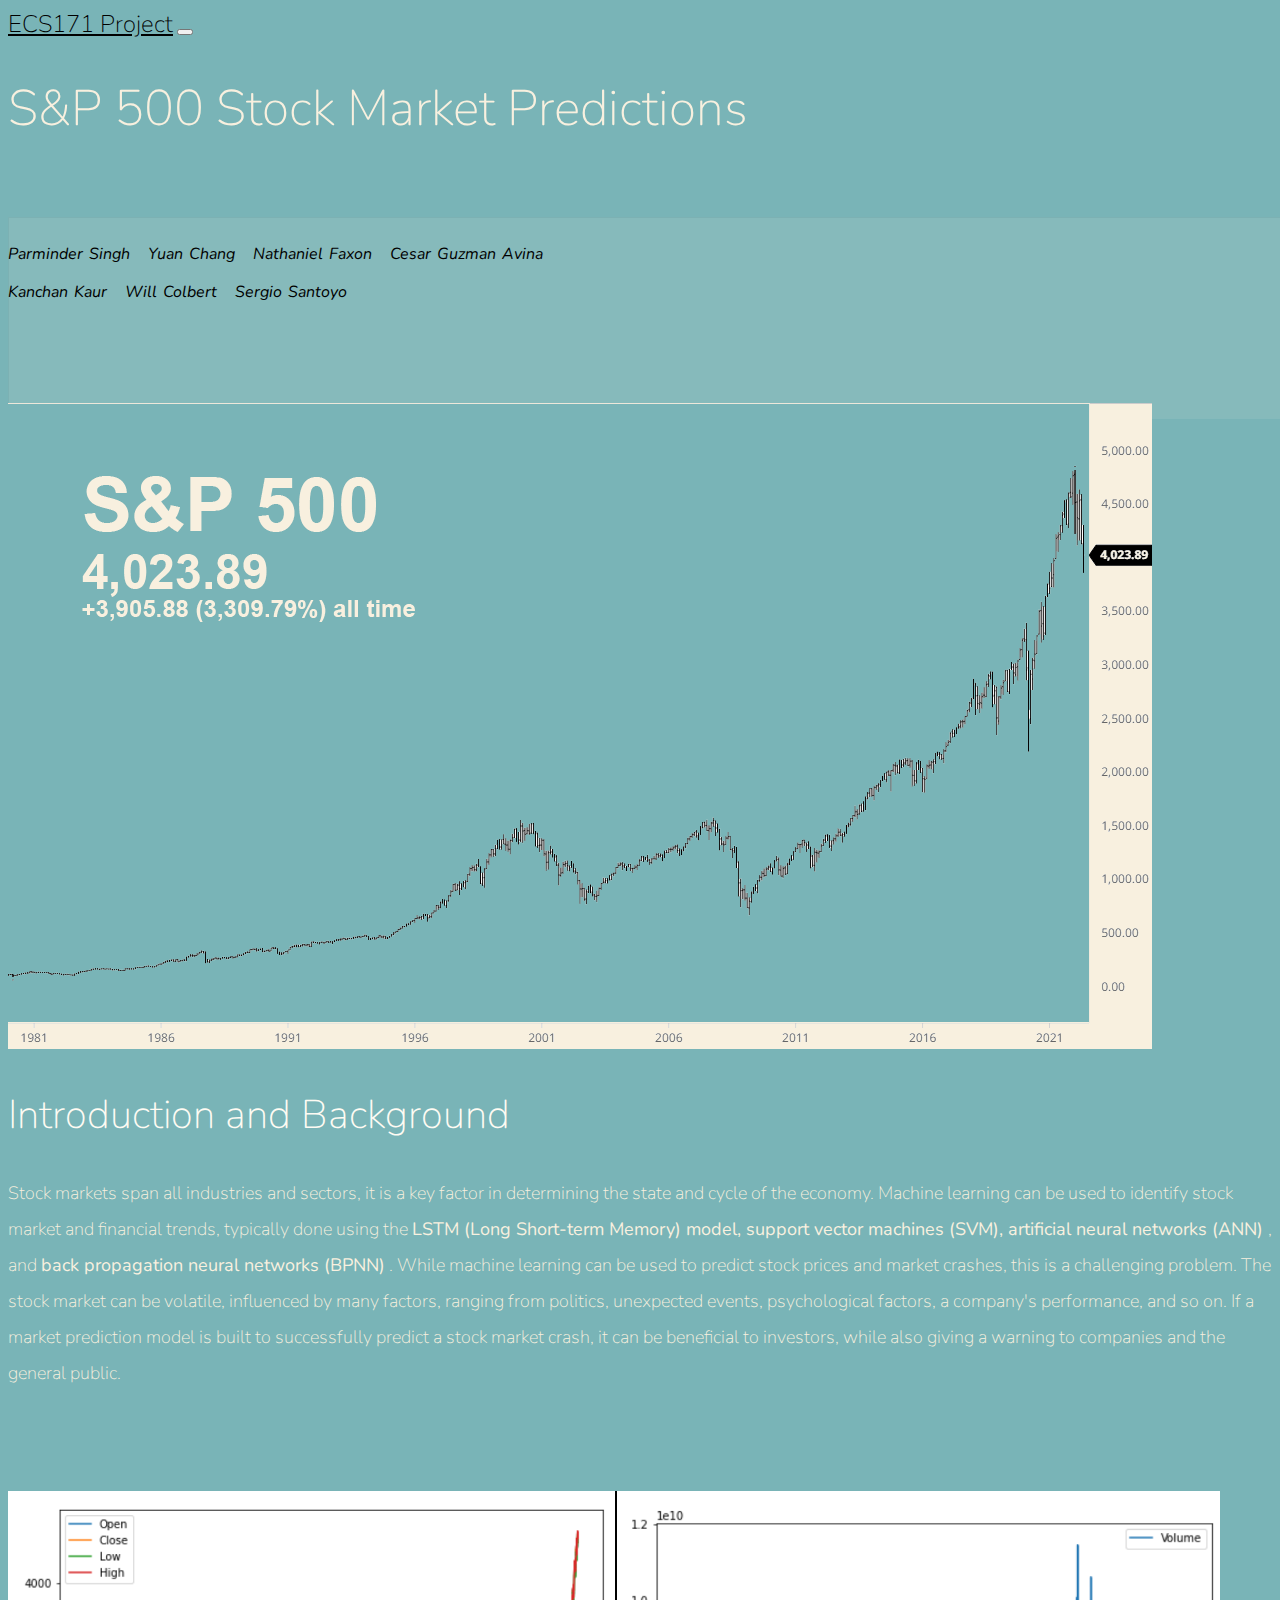
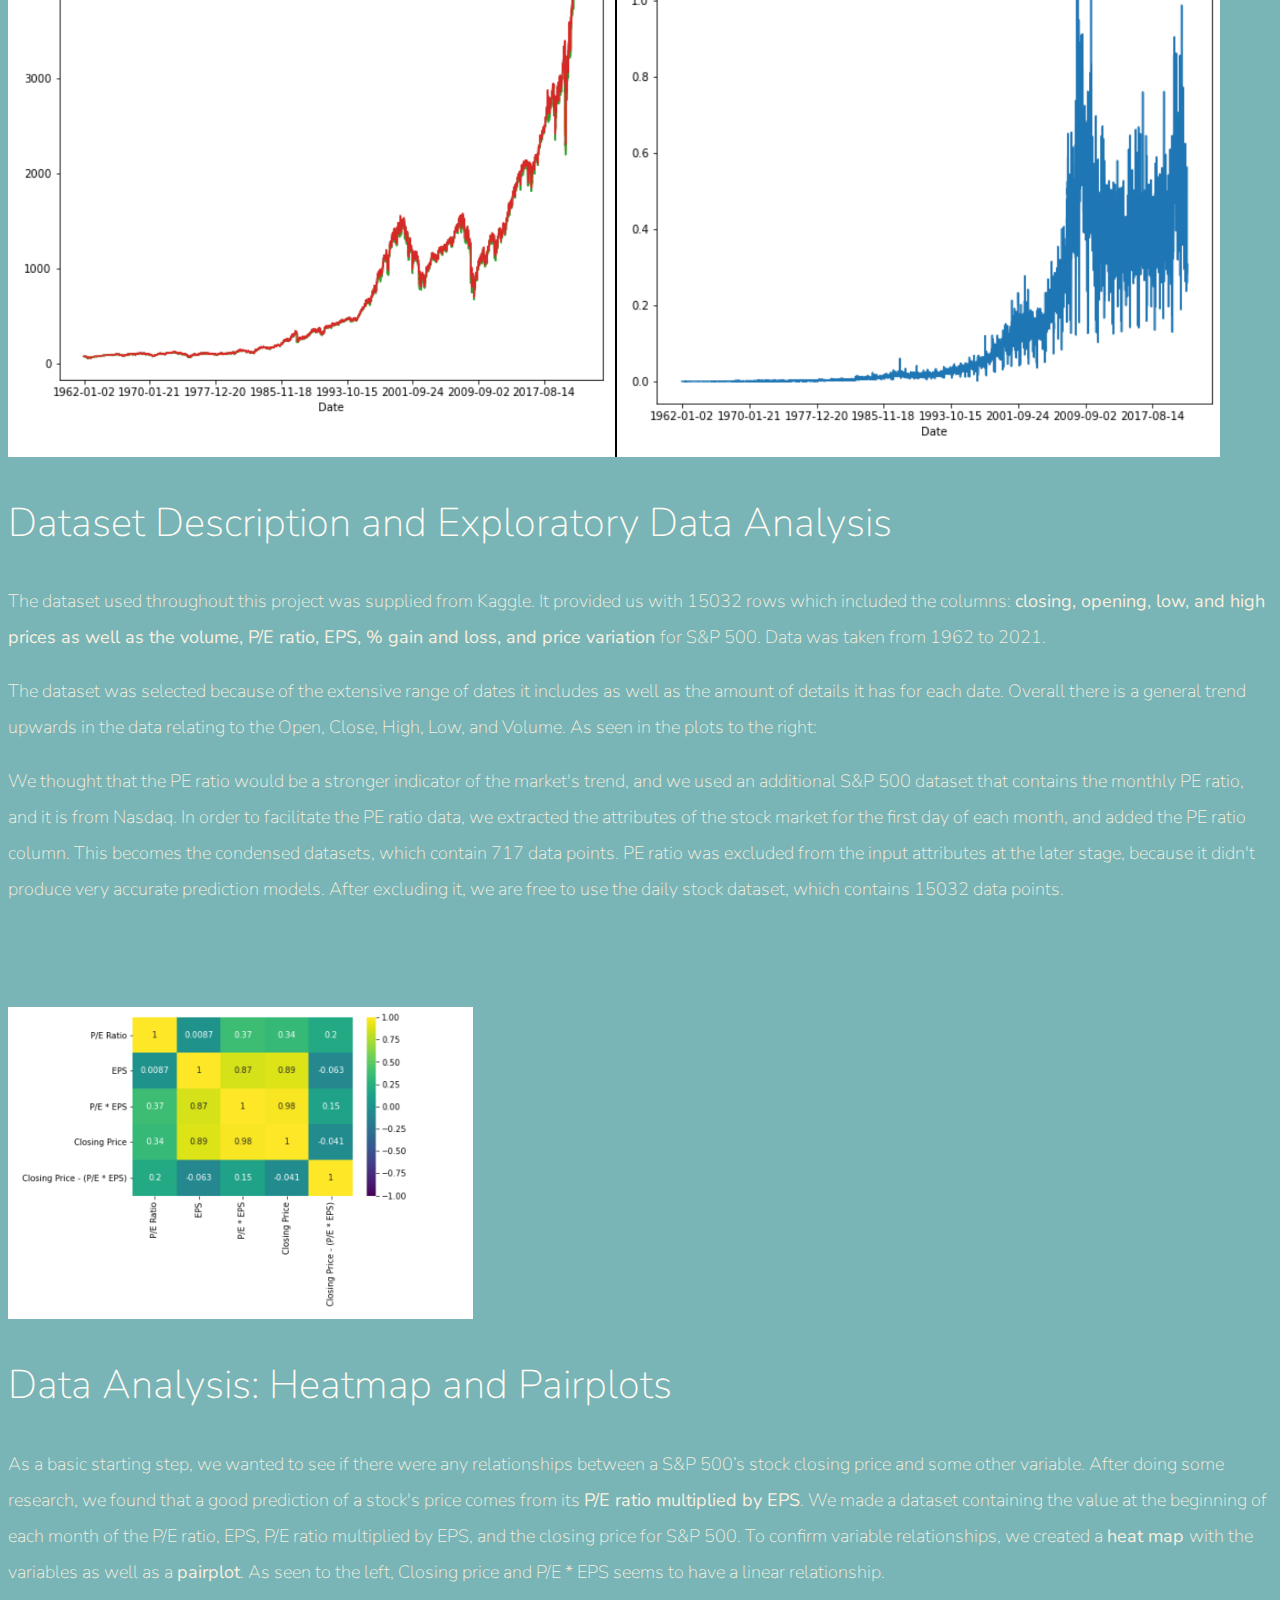
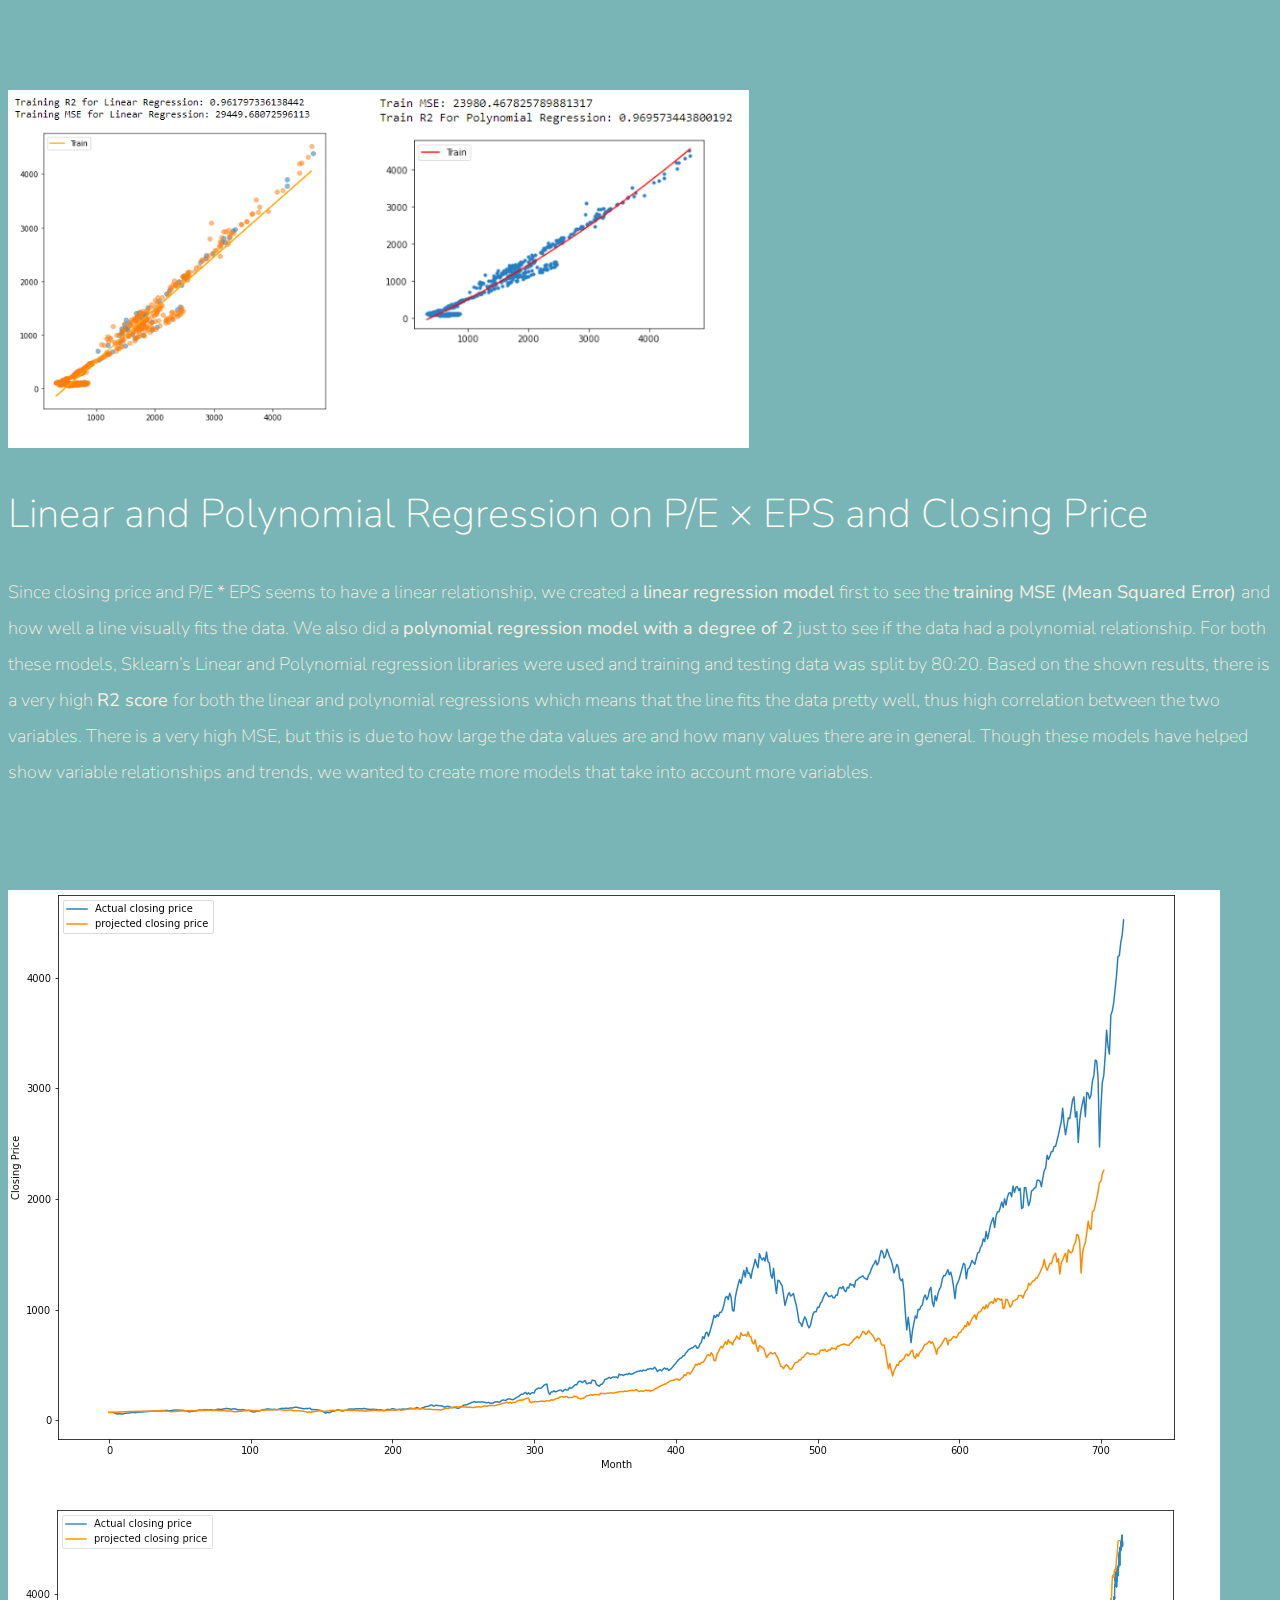
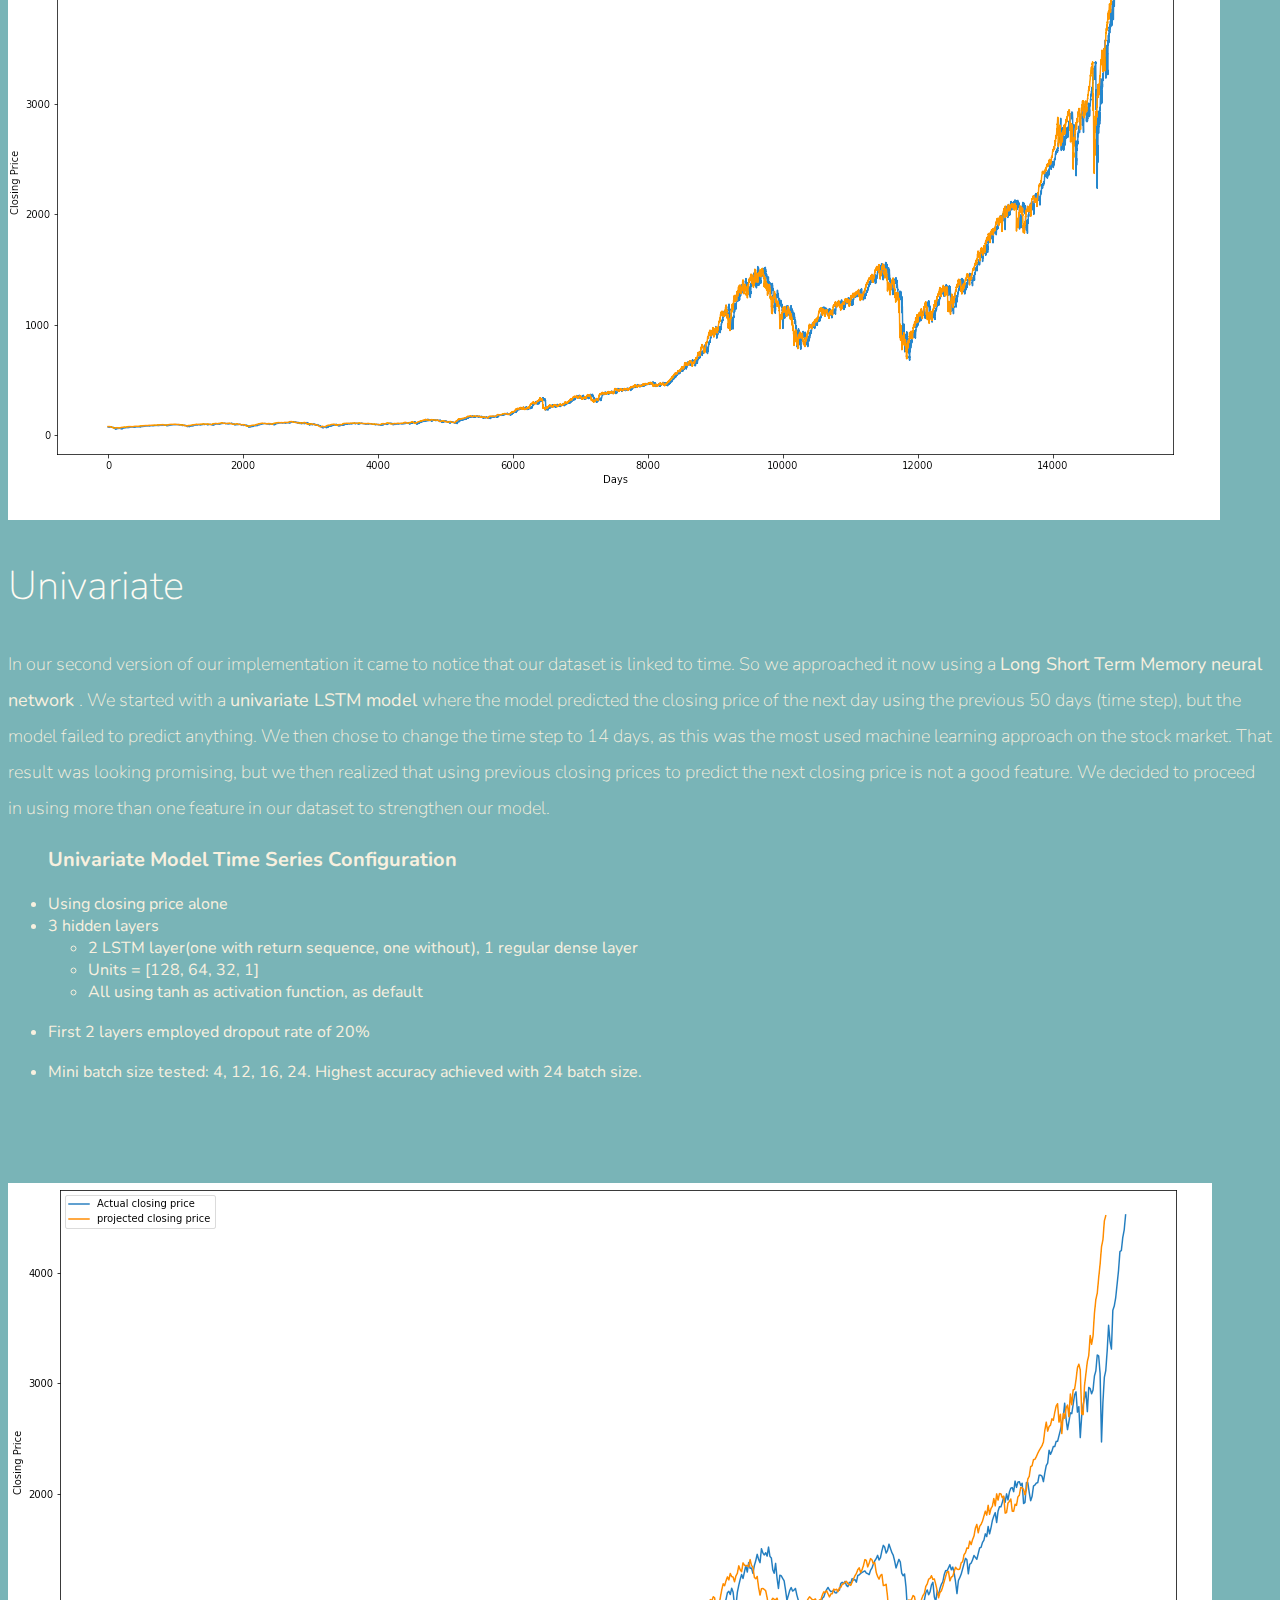
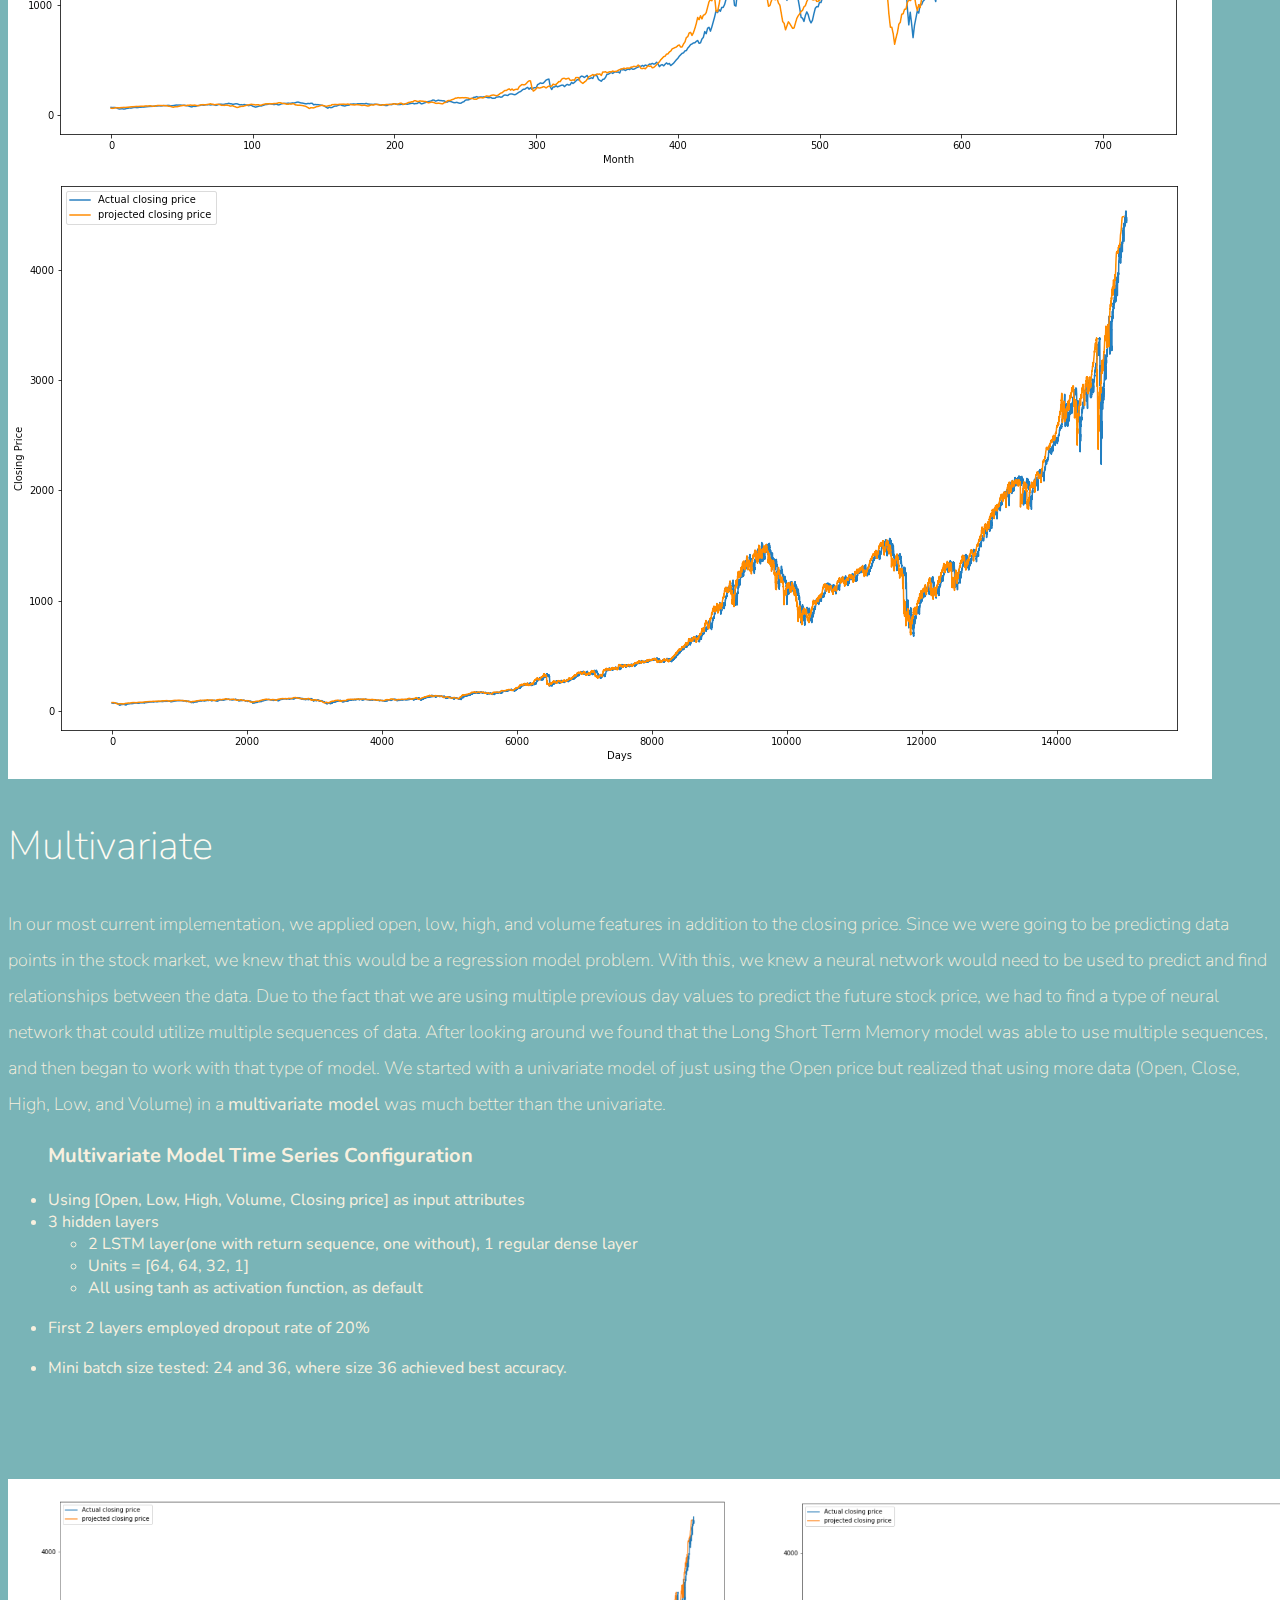
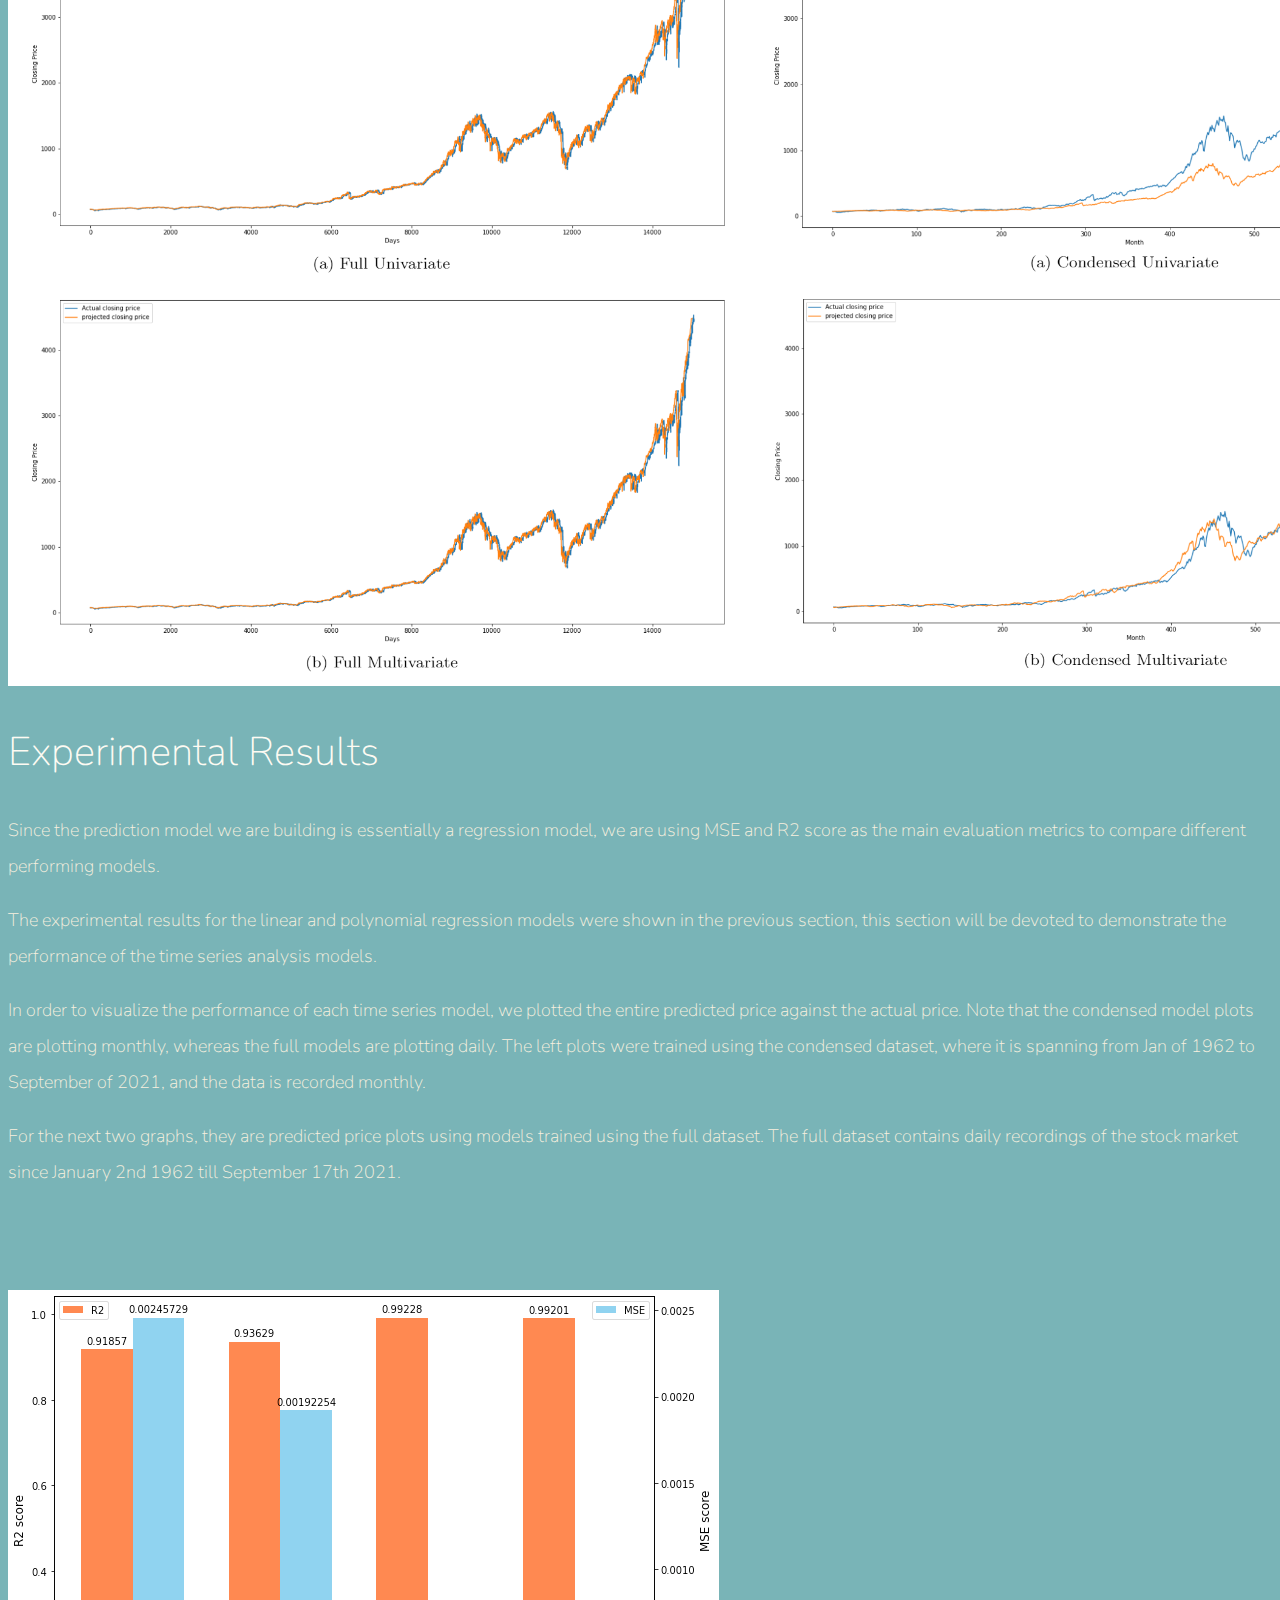
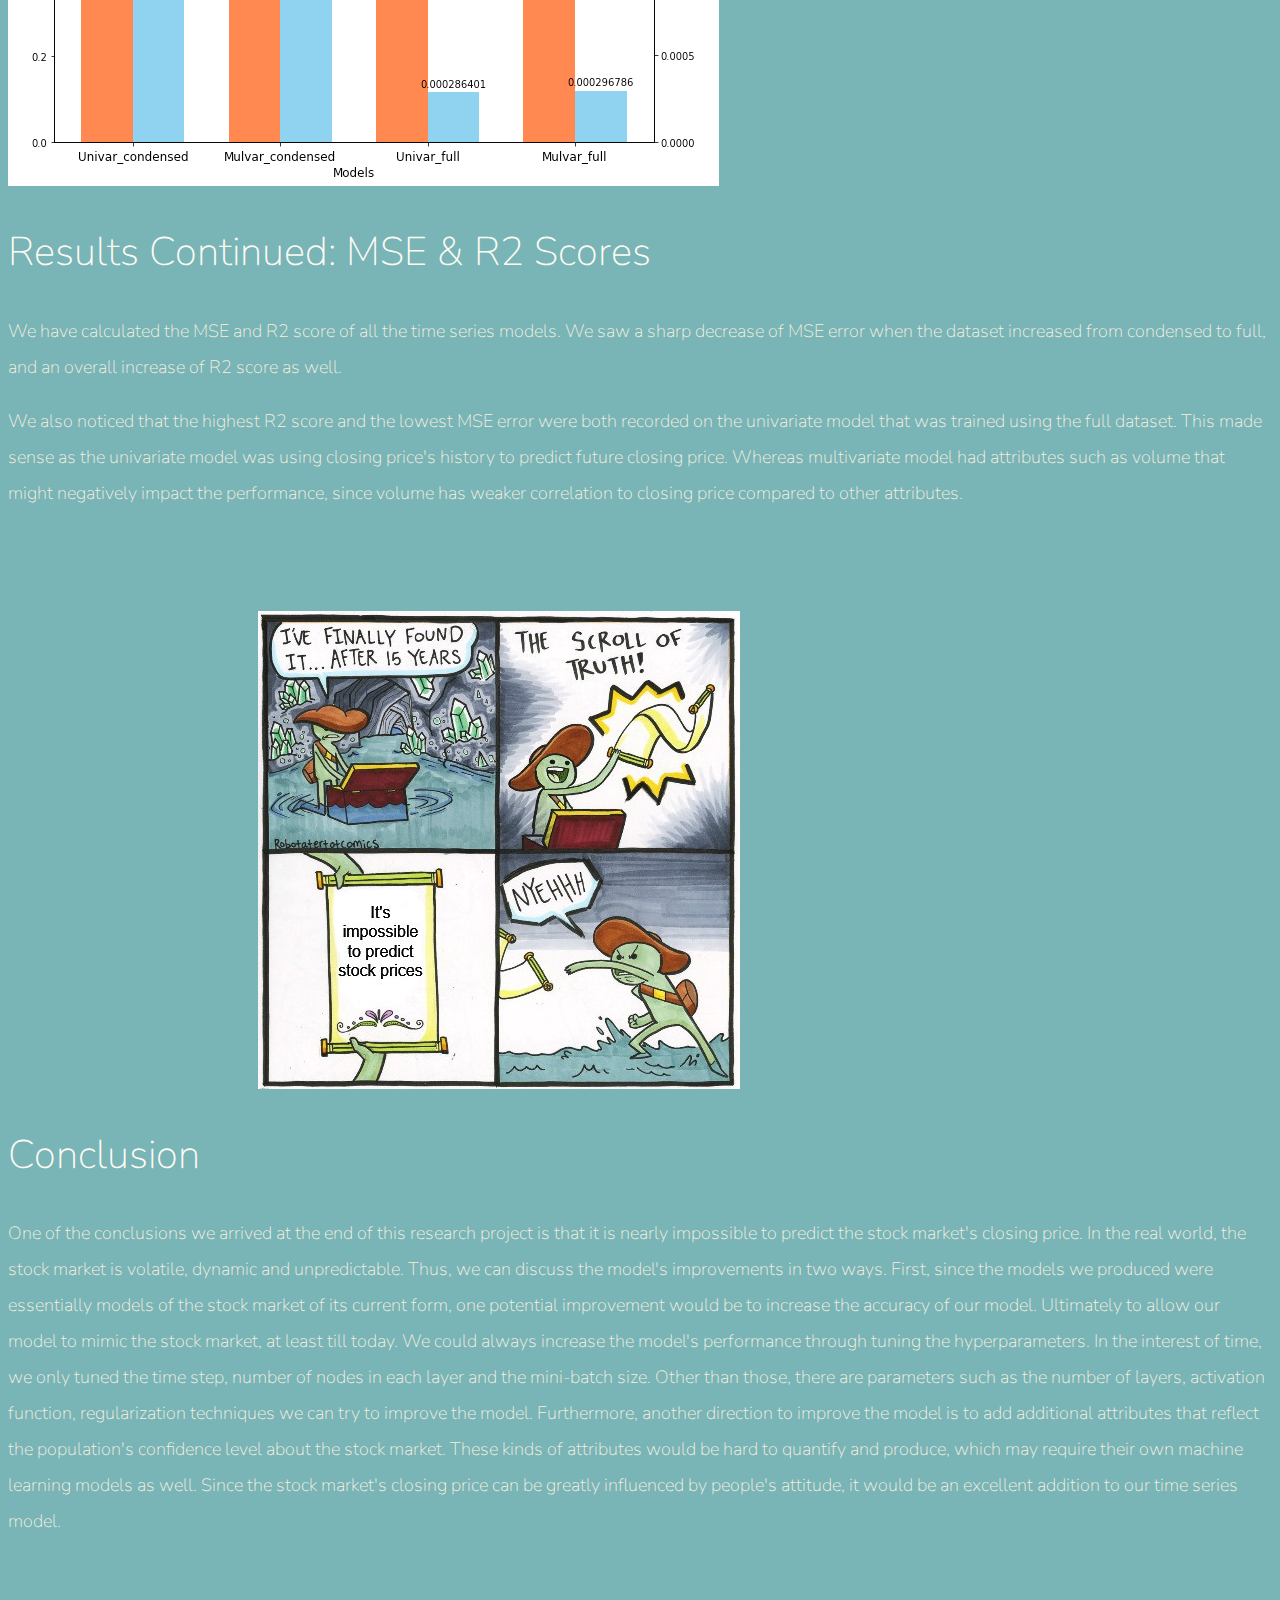
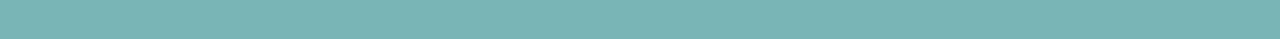
<file: docs/index.html>
<!DOCTYPE html>
<html lang="en">
  <head>
    <!-- Required meta tags -->
    <meta charset="utf-8" />
    <meta
      name="viewport"
      content="width=device-width, initial-scale=1, shrink-to-fit=no"
    />

    <!-- Google Font -->
    <link
      href="https://fonts.googleapis.com/css?family=Nunito:200,300,400,700"
      rel="stylesheet"
    />

    <!-- Bootstrap CSS -->
    <link
      rel="stylesheet"
      href="https://stackpath.bootstrapcdn.com/bootstrap/4.1.3/css/bootstrap.min.css"
      integrity="sha384-MCw98/SFnGE8fJT3GXwEOngsV7Zt27NXFoaoApmYm81iuXoPkFOJwJ8ERdknLPMO"
      crossorigin="anonymous"
    />

    <!-- Custom CSS -->
    <link rel="stylesheet" href="webpage.css" />

    <title>ECS171 Project</title>
  </head>

  <body>
    <nav
      id="navBarMain"
      class="navbar navbar-expand-lg navbar-dark py-0 fixed-top"
    >
      <a class="navbar-brand" href="#">ECS171 Project</a>
      <button
        class="navbar-toggler"
        type="button"
        data-toggle="collapse"
        data-target="#navbarNavAltMarkup"
        aria-controls="navbarNavAltMarkup"
        aria-expanded="false"
        aria-label="Toggle navigation"
      >
        <span class="navbar-toggler-icon"></span>
      </button>
      
    </nav>

    <!-- The blue stripe -->
    <hr id="background_stripe">

    <!--Title of the project-->
    <section class="container-fluid px-0">
      <div class="row align-items-center">
        <div class="col-lg-6">
          <div
            id="headingGroup" class="text-center text-white d-none d-lg-block mt-5">

            <!-- Enter General info for the project here (eg Names, Title, etc) -->
            <h1>S&P 500 Stock Market Predictions</h1> 

          </div>
        </div>
        <div class="col-lg-6">

          <!--Insert names here-->
          <div class="names">
            <p >Parminder Singh &nbsp; Yuan Chang &nbsp; 
              Nathaniel Faxon &nbsp; Cesar Guzman Avina 
            </p> 
            <p>
              Kanchan Kaur &nbsp; Will Colbert &nbsp; Sergio Santoyo
            </p>
          </div>

        </div>
      </div>
    </section>

    <!--Introduction for the project-->
    <section class="container-fluid px-0">
      <div class="row align-items-center content">
        <div class="col-md-6 order-1 order-md-2">
          <img class="img-fluid" src="imgs/s&p500graph.png" alt="" />
        </div>
        <div class="col-lg-6 text-center order-1 order-md-2 blurb mb-5 mb-md-0">
          <div class="row justify-content-center">
            <div class="col-10 col-lg-8">
              <h2> Introduction and Background </h2>

              <!--Introduction to Project-->
              <p class="lead">
                Stock markets span all industries and sectors, it is a key factor in determining the state and cycle of the economy. 
                Machine learning can be used to identify stock market and financial trends, typically done using the 
                <strong> LSTM (Long Short-term Memory) model, support vector machines (SVM), artificial neural networks (ANN) </strong> , and <strong> back 
                propagation neural networks (BPNN)</strong> . While machine learning can be used to predict stock prices and market crashes, 
                this is a challenging problem. The stock market can be volatile, influenced by many factors, ranging from politics, 
                unexpected events, psychological factors, a company's performance, and so on. If a market prediction model is built to 
                successfully predict a stock market crash, it can be beneficial to investors, while also giving a warning to companies 
                and the general public.
              </p>
            </div>
          </div>
        </div>
      </div>
    </section>

    <!--Distribution and description 1-->
    <section class="container-fluid px-0">
      <div class="row align-items-center content">
        <div class="col-md-6 order-1 order-md-2">
          <!--Distribution 1 image here-->
          <img class="img-fluid" src="imgs/dataset_graphs.png" alt="" />
        </div>
        <div class="col-lg-6 text-center order-2 order-md-1 blurb mb-5 mb-md-0">
          <div class="row justify-content-center">
            <div class="col-10 col-lg-8">
              <h2>Dataset Description and Exploratory Data Analysis</h2>

              <p class="lead">
                The dataset used throughout this project was supplied from Kaggle. It provided us with 15032 rows which included the columns: 
                <strong> closing, opening, low, and high prices as well as the volume, P/E ratio, EPS, % gain and loss, and price variation </strong>
                for S&P 500. Data was taken from 1962 to 2021. 
              </p>
              <p class="lead">
                The dataset was selected because of the extensive range of dates it includes as well as the amount of details it has for each date. 
                Overall there is a general trend upwards in the data relating to the Open, Close, High, Low, and Volume. As seen in the plots to the right:
              </p>
              <p class="lead">
                We thought that the PE ratio would be a stronger indicator of the market's
                trend, and we used an additional S&P 500 dataset that contains the monthly
                PE ratio, and it is from Nasdaq. In order to facilitate the PE ratio data, we
                extracted the attributes of the stock market for the first day of each month,
                and added the PE ratio column. This becomes the condensed datasets, which
                contain 717 data points.
                PE ratio was excluded from the input attributes at the later stage, because
                it didn't produce very accurate prediction models. After excluding it, we are
                free to use the daily stock dataset, which contains 15032 data points.
              </p>

            </div>
          </div>
        </div>
      </div>
    </section>

    <!--Distribution and description 2-->
    <section class="container-fluid px-0">
      <div class="row align-items-center content">
        <div class="col-md-6 order-2 order-md-1">
          <img class="img-fluid" src="imgs/p3.png" alt="" />
        </div>
        <div class="col-lg-6 text-center order-1 order-md-2 blurb mb-5 mb-md-0">
          <div class="row justify-content-center">
            <div class="col-10 col-lg-8">
              <h2>Data Analysis: Heatmap and Pairplots</h2>

              <p class="lead">
                As a basic starting step, we wanted to see if there were any relationships between a S&P 500’s stock closing price and some other variable. 
                After doing some research, we found that a good prediction of a stock's price comes from its <strong>P/E ratio multiplied by EPS</strong>. 
                We made a dataset containing the value at the beginning of each month of the P/E ratio, EPS, P/E ratio multiplied by EPS, and the closing price 
                for S&P 500. To confirm variable relationships, we created a <strong>heat map </strong> with the variables as well as a <strong>pairplot</strong>.
                As seen to the left, Closing price and P/E * EPS seems to have a linear relationship.
              </p>
            </div>
          </div>
        </div>
      </div>
    </section>

    <!--Distribution and description 3-->
    <section class="container-fluid px-0">
      <div class="row align-items-center content">
        <div class="col-md-6 order-1 order-md-2">
          <!--Distribution 1 image here-->
          <img class="img-fluid" src="imgs/lin_poly.png" alt="" />
        </div>
        <div class="col-lg-6 text-center order-2 order-md-1 blurb mb-5 mb-md-0">
          <div class="row justify-content-center">
            <div class="col-10 col-lg-8">
              <h2>Linear and Polynomial Regression on P/E &#215; EPS and Closing Price</h2>

              <p class="lead">
                Since closing price and P/E * EPS seems to have a linear relationship, we created a <strong>linear regression model </strong> first to see the 
                <strong>training MSE (Mean Squared Error) </strong> and how well a line visually fits the data. We also did a <strong>polynomial regression model 
                with a degree of 2 </strong> just to see if the data had a polynomial relationship. For both these models, Sklearn’s Linear and Polynomial 
                regression libraries were used and training and testing data was split by 80:20. Based on the shown results, there is a very high <strong>R2 score 
                </strong> for both the linear and polynomial regressions which means that the line fits the data pretty well, thus high correlation between the two 
                variables. There is a very high MSE, but this is due to how large the data values are and how many values there are in general. Though these models 
                have helped show variable relationships and trends, we wanted to create more models that take into account more variables.
              </p>
            </div>
          </div>
        </div>
      </div>
    </section>

    <!--Distribution and description 4-->
    <section class="container-fluid px-0">
      <div class="row align-items-center content">
        <div class="col-md-6 order-2 order-md-1">
          <img class="img-fluid" src="imgs/univariate.png" alt="" />
        </div>
        <div class="col-lg-6 text-center order-1 order-md-2 blurb mb-5 mb-md-0">
          <div class="row justify-content-center">
            <div class="col-10 col-lg-8">
              <h2>Univariate</h2>

              <p class="lead">
                In our second version of our implementation it came to notice that our dataset is linked to time. So we approached it now using a <strong> Long Short 
                Term Memory neural network </strong>. We started with a <strong>univariate LSTM model </strong> where the model predicted the closing price of the next 
                day using the previous 50 days (time step), but the model failed to predict anything. We then chose to change the time step to 14 days, as this was the 
                most used machine learning approach on the stock market. That result was looking promising, but we then realized that using previous closing prices to 
                predict the next closing price is not a good feature. We decided to proceed in using more than one feature in our dataset to strengthen our model. 
              </p>

              <ul>
                <h3 class="subhead">Univariate Model Time Series Configuration</h3>
                <li>Using closing price alone</li>
                <li>3 hidden layers</li>
                <ul>
                    <li>2 LSTM layer(one with return sequence, one without), 1 regular dense layer</li>
                    <li>Units = [128, 64, 32, 1]</li>
                    <li>All using tanh as activation function, as default</p>
                    </ul>
                <li>First 2 layers employed dropout rate of 20%</p>
                <li>Mini batch size tested: 4, 12, 16, 24. Highest accuracy achieved with 24 batch size. </li>
              </ul>
              
            </div>
          </div>
        </div>
      </div>
    </section>

    <!--Distribution and description 5-->
    <section class="container-fluid px-0">
      <div class="row align-items-center content">
        <div class="col-md-6 order-1 order-md-2">
          <!--Distribution 1 image here-->
          <img class="img-fluid" src="imgs/multivariate.png" alt="" />
        </div>
        <div class="col-lg-6 text-center order-2 order-md-1 blurb mb-5 mb-md-0">
          <div class="row justify-content-center">
            <div class="col-10 col-lg-8">
              <h2>Multivariate</h2>

              <p class="lead">
                In our most current implementation, we applied open, low, high, and volume features in addition to the closing price. Since we were going to be predicting 
                data points in the stock market, we knew that this would be a regression model problem. With this, we knew a neural network would need to be used to predict 
                and find relationships between the data. Due to the fact that we are using multiple previous day values to predict the future stock price, we had to find a 
                type of neural network that could utilize multiple sequences of data. After looking around we found that the Long Short Term Memory model was able to use 
                multiple sequences, and then began to work with that type of model. We started with a univariate model of just using the Open price but realized that using 
                more data (Open, Close, High, Low, and Volume) in a <strong>multivariate model </strong> was much better than the univariate.
              </p>

              <ul>
                <h3 class="subhead">Multivariate Model Time Series Configuration</h3>
                <li>Using [Open, Low, High, Volume, Closing price] as input attributes</li>
                <li>3 hidden layers</li>
                <ul>
                    <li>2 LSTM layer(one with return sequence, one without), 1 regular dense layer</li>
                    <li>Units = [64, 64, 32, 1]</li>
                    <li>All using tanh as activation function, as default</p>
                    </ul>
                <li>First 2 layers employed dropout rate of 20%</p>
                <li>Mini batch size tested: 24 and 36, where size 36 achieved best accuracy.</li>
              </ul>

            </div>
          </div>
        </div>
      </div>
    </section>

    <!--Distribution and description 6-->
    <section class="container-fluid px-0">
      <div class="row align-items-center content">
        <div class="col-md-6 order-2 order-md-1">
          <img class="img-fluid" src="imgs/results.png" alt="" />
        </div>
        <div class="col-lg-6 text-center order-1 order-md-2 blurb mb-5 mb-md-0">
          <div class="row justify-content-center">
            <div class="col-10 col-lg-8">
              <h2>Experimental Results</h2>

              <p class="lead">
                Since the prediction model we are building is essentially a regression model,
                we are using MSE and R2 score as the main evaluation metrics to compare
                different performing models.
              </p>

              <p class="lead">
                The experimental results for the linear and polynomial regression models
                were shown in the previous section, this section will be devoted to demonstrate
                the performance of the time series analysis models.
              </p>

              <p class="lead">
                In order to visualize the performance of each time series model, we plotted
                the entire predicted price against the actual price. Note that the condensed
                model plots are plotting monthly, whereas the full models are plotting daily.
                The left plots were trained using the condensed
                dataset, where it is spanning from Jan of 1962 to September of 2021, and the
                data is recorded monthly. 
              </p>

              <p class="lead">
                For the next two graphs, they are predicted price plots using models trained
                using the full dataset. The full dataset contains daily recordings of the stock
                market since January 2nd 1962 till September 17th 2021.
              </p>

            </div>
          </div>
        </div>
      </div>
    </section>

    <!--Distribution and description 7-->
    <section class="container-fluid px-0">
      <div class="row align-items-center content">
        <div class="col-md-6 order-1 order-md-2">
          <!--Distribution 1 image here-->
          <img class="img-fluid" src="imgs/p11.png" alt="" />
        </div>
        <div class="col-lg-6 text-center order-2 order-md-1 blurb mb-5 mb-md-0">
          <div class="row justify-content-center">
            <div class="col-10 col-lg-8">
              <h2>Results Continued: MSE & R2 Scores</h2>

              <p class="lead">
                We have calculated the MSE and R2 score of all the time series models. We
                saw a sharp decrease of MSE error when the dataset increased from condensed
                to full, and an overall increase of R2 score as well.
              </p>

              <p class="lead">
                We also noticed that the highest R2 score and the lowest MSE error were
                both recorded on the univariate model that was trained using the full dataset.
                This made sense as the univariate model was using closing price's history to
                predict future closing price. Whereas multivariate model had attributes such as
                volume that might negatively impact the performance, since volume has weaker
                correlation to closing price compared to other attributes.
              </p>

            </div>
          </div>
        </div>
      </div>
    </section>

    <!--Distribution and description 8-->
    <section class="container-fluid px-0">
      <div class="row align-items-center content">
        <div class="col-md-6 order-2 order-md-1">
          <img class="img-fluid text-center" id="rightmore" src="imgs/meme.png" alt="" />
        </div>
        <div class="col-lg-6 text-center order-1 order-md-2 blurb mb-5 mb-md-0">
          <div class="row justify-content-center">
            <div class="col-10 col-lg-8">
              <h2>Conclusion</h2>

              <p class="lead">
                One of the conclusions we arrived at the end of this research project is that it is 
                nearly impossible to predict the stock market's closing price. In the real world, 
                the stock market is volatile, dynamic and unpredictable. Thus, we can discuss the model's 
                improvements in two ways. First, since the models we produced were essentially models of 
                the stock market of its current form, one potential improvement would be to increase the 
                accuracy of our model. Ultimately to allow our model to mimic the stock market, at least 
                till today. We could always increase the model's performance through tuning the hyperparameters. 
                In the interest of time, we only tuned the time step, number of nodes in each layer and the 
                mini-batch size. Other than those, there are parameters such as the number of layers, activation 
                function, regularization techniques we can try to improve the model. Furthermore, another 
                direction to improve the model is to add additional attributes that reflect the population's 
                confidence level about the stock market. These kinds of attributes would be hard to quantify 
                and produce, which may require their own machine learning models as well. Since the stock market's 
                closing price can be greatly influenced by people's attitude, it would be an excellent addition to 
                our time series model.
              </p>

            </div>
          </div>
        </div>
      </div>
    </section>


    <!-- Optional JavaScript -->
    <!-- jQuery first, then Popper.js, then Bootstrap JS -->
    <script
      src="https://code.jquery.com/jquery-3.3.1.slim.min.js"
      integrity="sha384-q8i/X+965DzO0rT7abK41JStQIAqVgRVzpbzo5smXKp4YfRvH+8abtTE1Pi6jizo"
      crossorigin="anonymous"
    ></script>
    <script
      src="https://cdnjs.cloudflare.com/ajax/libs/popper.js/1.14.3/umd/popper.min.js"
      integrity="sha384-ZMP7rVo3mIykV+2+9J3UJ46jBk0WLaUAdn689aCwoqbBJiSnjAK/l8WvCWPIPm49"
      crossorigin="anonymous"
    ></script>
    <script
      src="https://stackpath.bootstrapcdn.com/bootstrap/4.1.3/js/bootstrap.min.js"
      integrity="sha384-ChfqqxuZUCnJSK3+MXmPNIyE6ZbWh2IMqE241rYiqJxyMiZ6OW/JmZQ5stwEULTy"
      crossorigin="anonymous"
    ></script>

    <script>
      $(function () {
        $(document).scroll(function () {
          var $nav = $("#navBarMain");
          $nav.toggleClass("scrolled", $(this).scrollTop() > $nav.height());
        });
      });
    </script>
  </body>
</html>
</file>
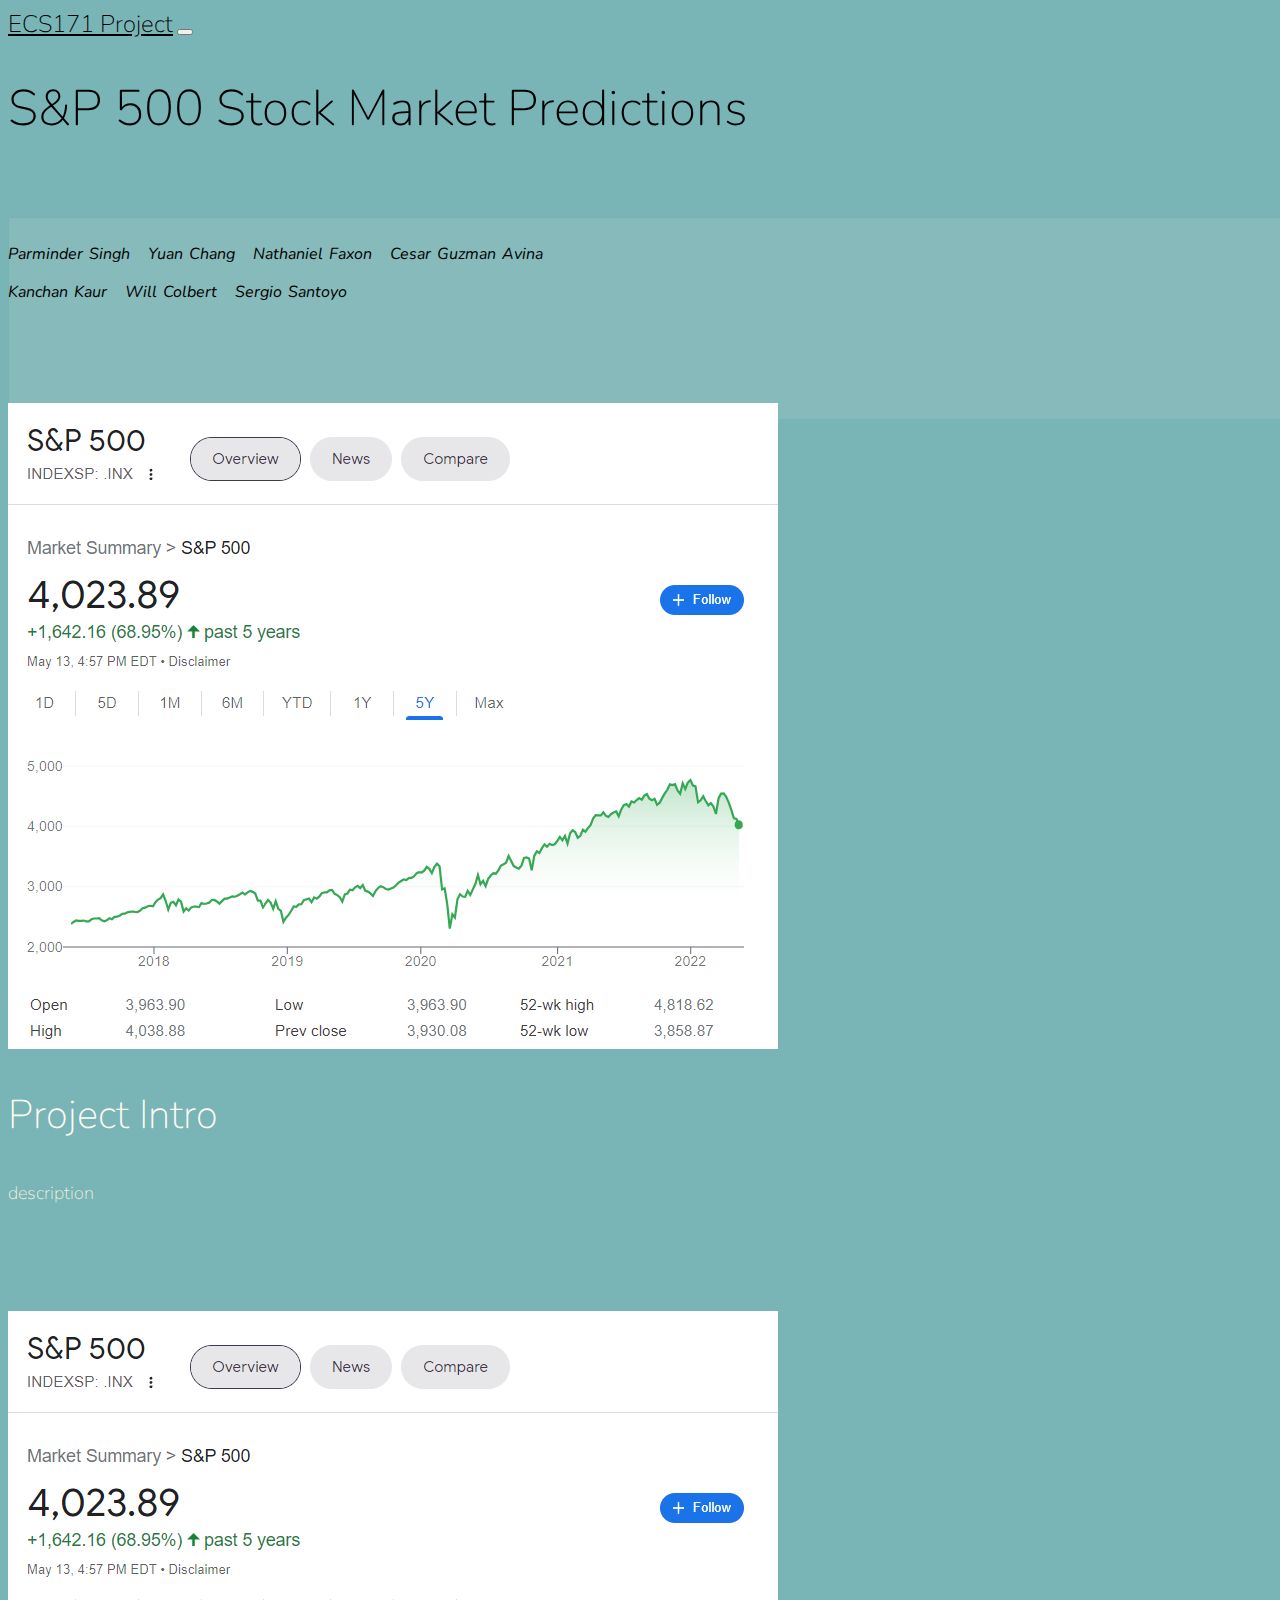
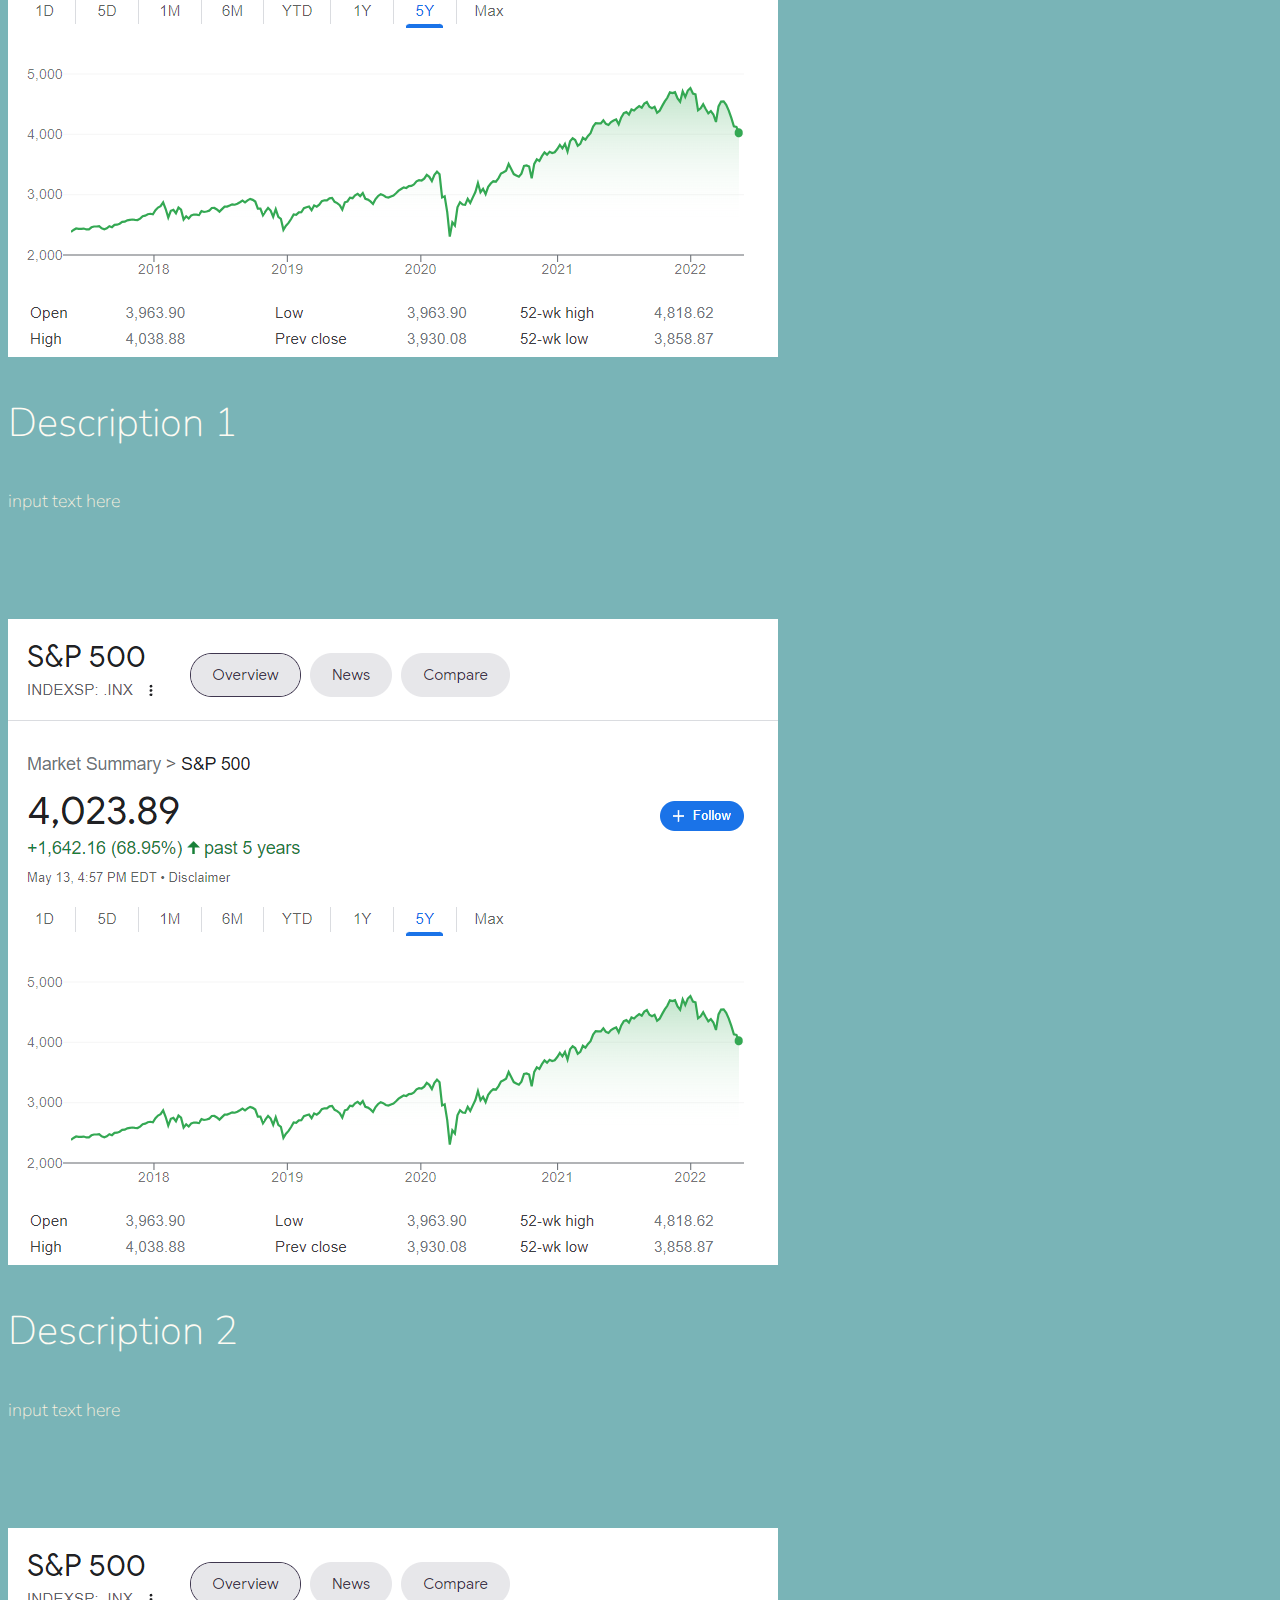
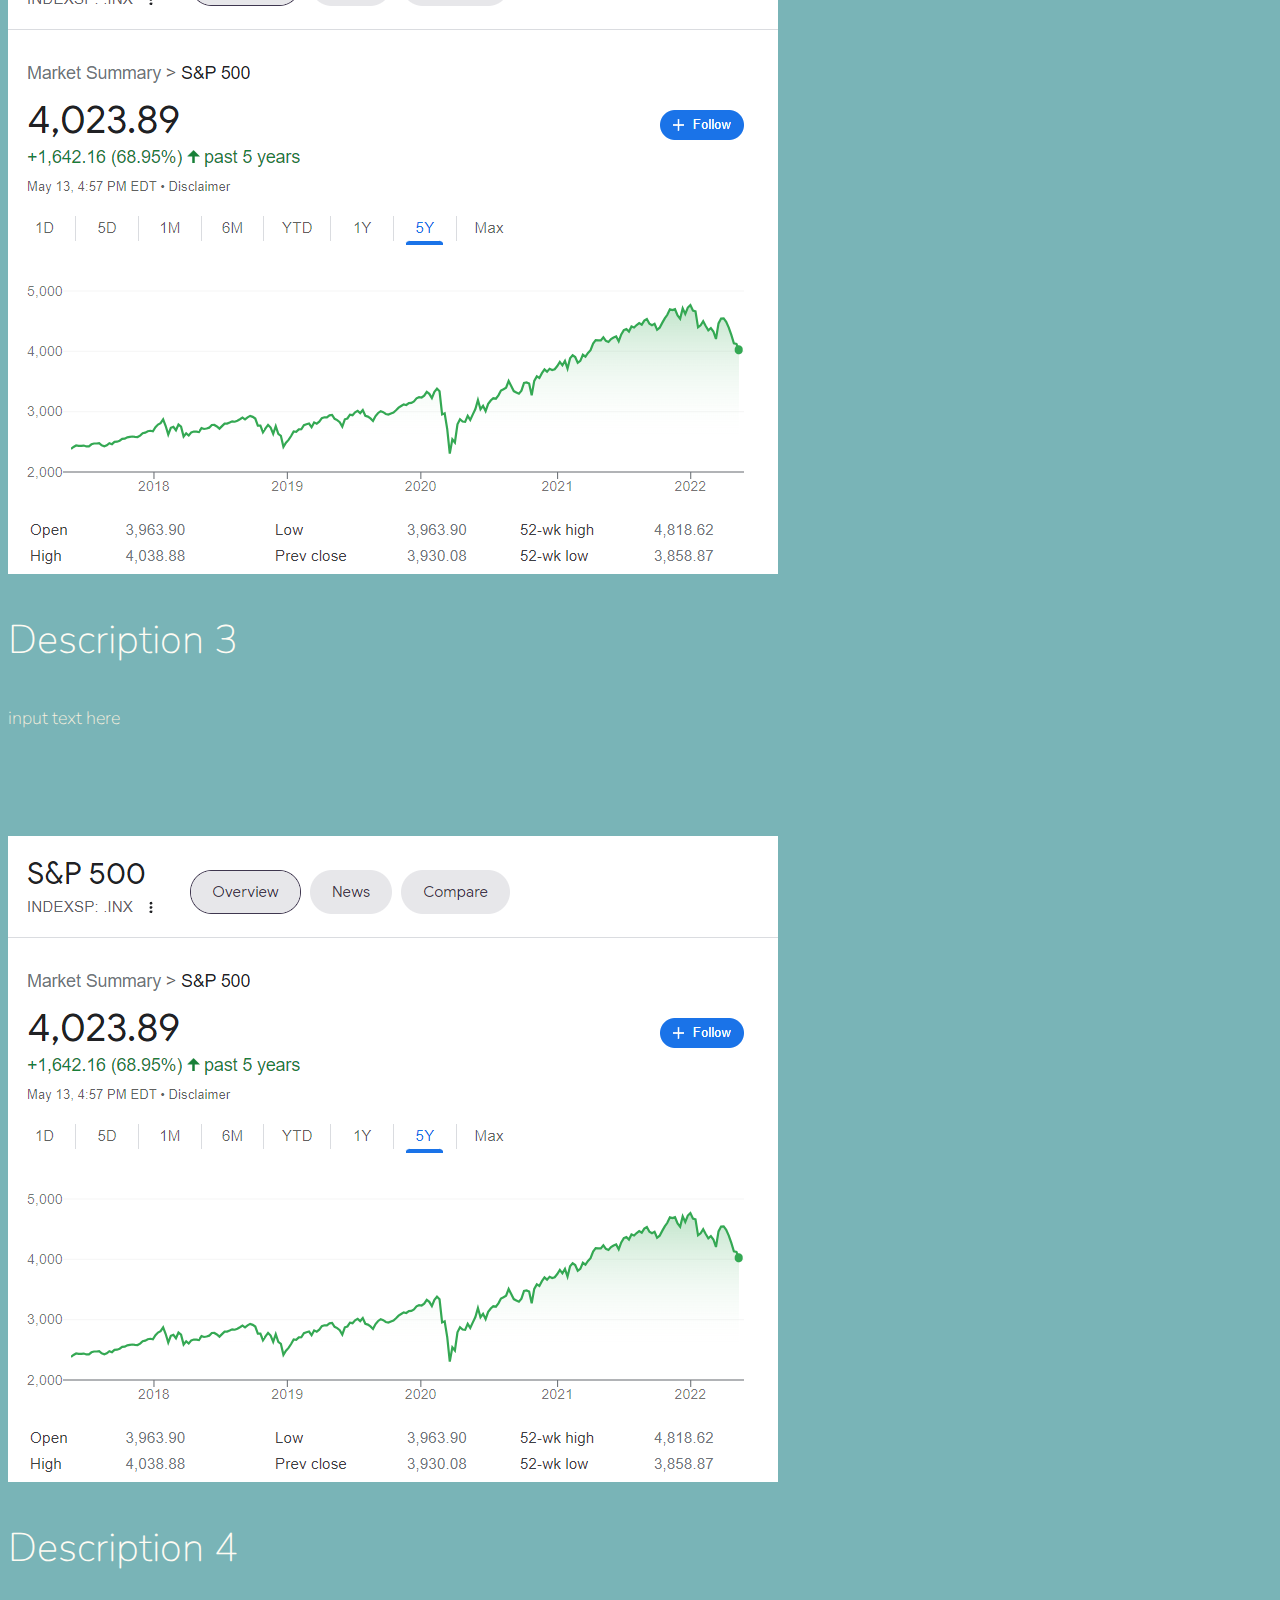
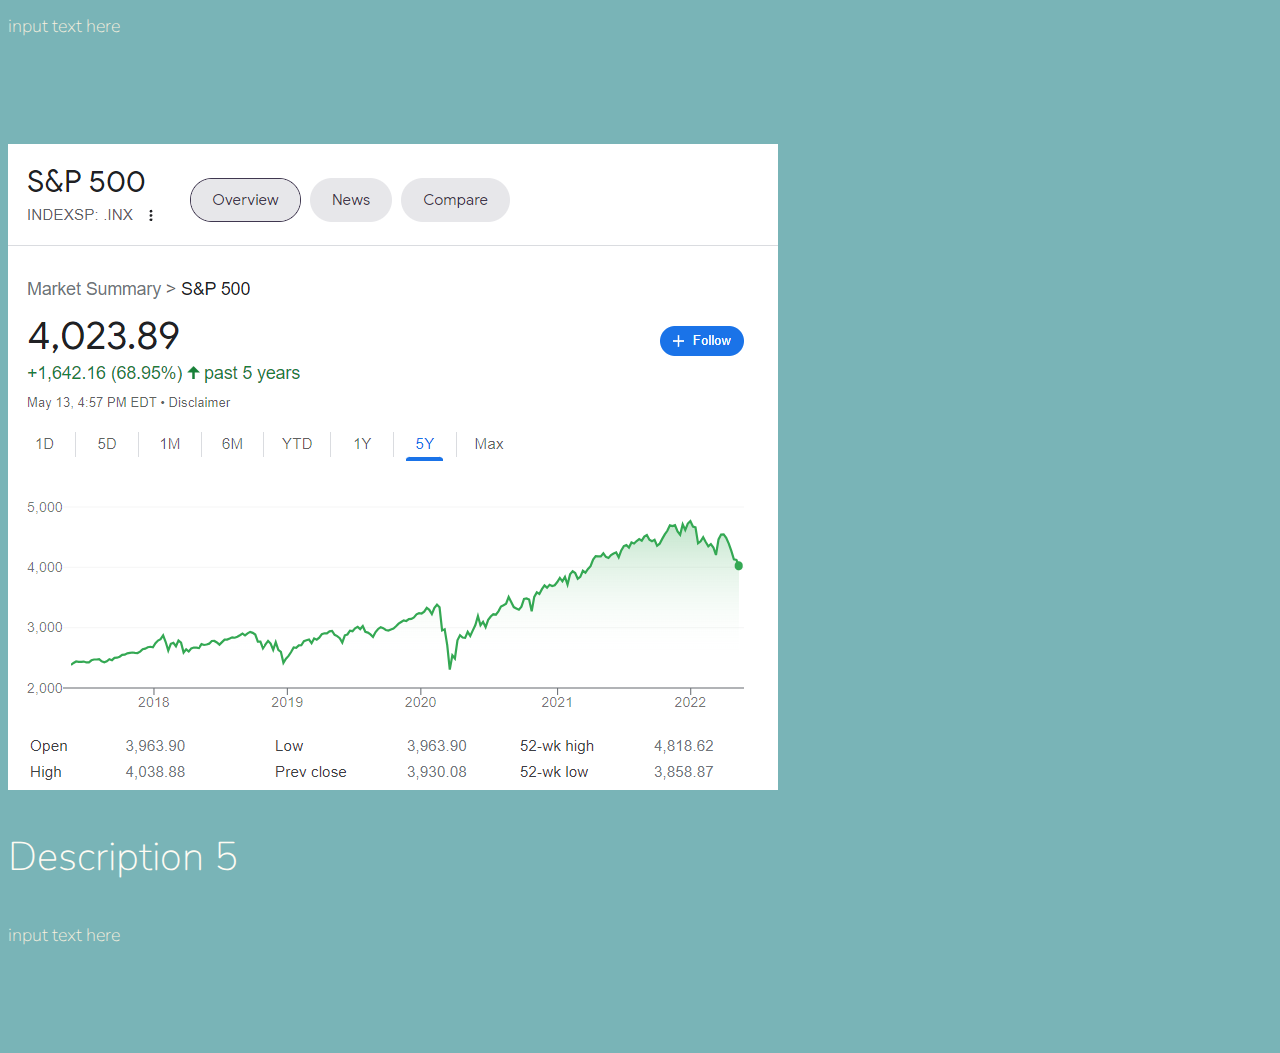
<file: ECS171_ProjWebpage/webage.html>
<!DOCTYPE html>
<html lang="en">
  <head>
    <!-- Required meta tags -->
    <meta charset="utf-8" />
    <meta
      name="viewport"
      content="width=device-width, initial-scale=1, shrink-to-fit=no"
    />

    <!-- Google Font -->
    <link
      href="https://fonts.googleapis.com/css?family=Nunito:200,300,400,700"
      rel="stylesheet"
    />

    <!-- Bootstrap CSS -->
    <link
      rel="stylesheet"
      href="https://stackpath.bootstrapcdn.com/bootstrap/4.1.3/css/bootstrap.min.css"
      integrity="sha384-MCw98/SFnGE8fJT3GXwEOngsV7Zt27NXFoaoApmYm81iuXoPkFOJwJ8ERdknLPMO"
      crossorigin="anonymous"
    />

    <!-- Custom CSS -->
    <link rel="stylesheet" href="webpage.css" />

    <title>ECS171 Project</title>
  </head>

  <body>
    <nav
      id="navBarMain"
      class="navbar navbar-expand-lg navbar-dark py-0 fixed-top"
    >
      <a class="navbar-brand" href="#">ECS171 Project</a>
      <button
        class="navbar-toggler"
        type="button"
        data-toggle="collapse"
        data-target="#navbarNavAltMarkup"
        aria-controls="navbarNavAltMarkup"
        aria-expanded="false"
        aria-label="Toggle navigation"
      >
        <span class="navbar-toggler-icon"></span>
      </button>
      
    </nav>

    <!-- The blue stripe -->
    <hr id="background_stripe">

    <!--Title of the project-->
    <section class="container-fluid px-0">
      <div class="row align-items-center">
        <div class="col-lg-6">
          <div
            id="headingGroup" class="text-center text-white d-none d-lg-block mt-5">

            <!-- Enter General info for the project here (eg Names, Title, etc) -->
            <h1>S&P 500 Stock Market Predictions</h1> 

          </div>
        </div>
        <div class="col-lg-6">

          <!--Insert names here-->
          <div class="names">
            <p >Parminder Singh &nbsp; Yuan Chang &nbsp; 
              Nathaniel Faxon &nbsp; Cesar Guzman Avina 
            </p> 
            <p>
              Kanchan Kaur &nbsp; Will Colbert &nbsp; Sergio Santoyo
            </p>
          </div>

        </div>
      </div>
    </section>

    <!--Introduction for the project-->
    <section class="container-fluid px-0">
      <div class="row align-items-center content">
        <div class="col-md-6 order-1 order-md-2">
          <img class="img-fluid" src="imgs/s&p500graph.png" alt="" />
        </div>
        <div class="col-lg-6 text-center order-1 order-md-2 blurb mb-5 mb-md-0">
          <div class="row justify-content-center">
            <div class="col-10 col-lg-8">
              <h2>Project Intro</h2>

              <!--Introduction to Project-->
              <p class="lead">
                description
              </p>
            </div>
          </div>
        </div>
      </div>
    </section>

    <!--Distribution and description 1-->
    <section class="container-fluid px-0">
      <div class="row align-items-center content">
        <div class="col-md-6 order-1 order-md-2">
          <!--Distribution 1 image here-->
          <img class="img-fluid" src="imgs/s&p500graph.png" alt="" />
        </div>
        <div class="col-lg-6 text-center order-2 order-md-1 blurb mb-5 mb-md-0">
          <div class="row justify-content-center">
            <div class="col-10 col-lg-8">
              <h2>Description 1</h2>

              <p class="lead">
                input text here
              </p>
            </div>
          </div>
        </div>
      </div>
    </section>

    <!--Distribution and description 2-->
    <section class="container-fluid px-0">
      <div class="row align-items-center content">
        <div class="col-md-6 order-2 order-md-1">
          <img class="img-fluid" src="imgs/s&p500graph.png" alt="" />
        </div>
        <div class="col-lg-6 text-center order-1 order-md-2 blurb mb-5 mb-md-0">
          <div class="row justify-content-center">
            <div class="col-10 col-lg-8">
              <h2>Description 2</h2>

              <p class="lead">
                input text here
              </p>
            </div>
          </div>
        </div>
      </div>
    </section>

    <!--Distribution and description 3-->
    <section class="container-fluid px-0">
      <div class="row align-items-center content">
        <div class="col-md-6 order-1 order-md-2">
          <!--Distribution 1 image here-->
          <img class="img-fluid" src="imgs/s&p500graph.png" alt="" />
        </div>
        <div class="col-lg-6 text-center order-2 order-md-1 blurb mb-5 mb-md-0">
          <div class="row justify-content-center">
            <div class="col-10 col-lg-8">
              <h2>Description 3</h2>

              <p class="lead">
                input text here
              </p>
            </div>
          </div>
        </div>
      </div>
    </section>

    <!--Distribution and description 4-->
    <section class="container-fluid px-0">
      <div class="row align-items-center content">
        <div class="col-md-6 order-2 order-md-1">
          <img class="img-fluid" src="imgs/s&p500graph.png" alt="" />
        </div>
        <div class="col-lg-6 text-center order-1 order-md-2 blurb mb-5 mb-md-0">
          <div class="row justify-content-center">
            <div class="col-10 col-lg-8">
              <h2>Description 4</h2>

              <p class="lead">
                input text here
              </p>
            </div>
          </div>
        </div>
      </div>
    </section>

    <!--Distribution and description 5-->
    <section class="container-fluid px-0">
      <div class="row align-items-center content">
        <div class="col-md-6 order-1 order-md-2">
          <!--Distribution 1 image here-->
          <img class="img-fluid" src="imgs/s&p500graph.png" alt="" />
        </div>
        <div class="col-lg-6 text-center order-2 order-md-1 blurb mb-5 mb-md-0">
          <div class="row justify-content-center">
            <div class="col-10 col-lg-8">
              <h2>Description 5</h2>

              <p class="lead">
                input text here
              </p>
            </div>
          </div>
        </div>
      </div>
    </section>



    <!-- Optional JavaScript -->
    <!-- jQuery first, then Popper.js, then Bootstrap JS -->
    <script
      src="https://code.jquery.com/jquery-3.3.1.slim.min.js"
      integrity="sha384-q8i/X+965DzO0rT7abK41JStQIAqVgRVzpbzo5smXKp4YfRvH+8abtTE1Pi6jizo"
      crossorigin="anonymous"
    ></script>
    <script
      src="https://cdnjs.cloudflare.com/ajax/libs/popper.js/1.14.3/umd/popper.min.js"
      integrity="sha384-ZMP7rVo3mIykV+2+9J3UJ46jBk0WLaUAdn689aCwoqbBJiSnjAK/l8WvCWPIPm49"
      crossorigin="anonymous"
    ></script>
    <script
      src="https://stackpath.bootstrapcdn.com/bootstrap/4.1.3/js/bootstrap.min.js"
      integrity="sha384-ChfqqxuZUCnJSK3+MXmPNIyE6ZbWh2IMqE241rYiqJxyMiZ6OW/JmZQ5stwEULTy"
      crossorigin="anonymous"
    ></script>

    <script>
      $(function () {
        $(document).scroll(function () {
          var $nav = $("#navBarMain");
          $nav.toggleClass("scrolled", $(this).scrollTop() > $nav.height());
        });
      });
    </script>
  </body>
</html>
</file>
<file: docs/webpage.css>
body {
	background: rgb(121, 180, 183);
    font-family: "Nunito", sans-serif;
}

hr {
    margin-top: 177px;
    position: absolute;
    height: 200px;
    width: 100%;
    background-color: rgb(248, 240, 223);
    opacity: 0.1;
    z-index: -1;
}

li {
	text-align: left;
}

ul {
	color: rgb(248, 240, 223);
}

.subhead {
	font-size: 20px;
}

#rightmore {
	margin-left: 150px;
	padding-left: 100px;
}

.names {
	margin-top: 100px;
	font-size: 1rem;
	font-weight: 400;
	font-style: italic;
	word-spacing: 2px;
}

.blurb h2 {
	color: rgb(254, 251, 243);
	font-weight: 100;
	font-size: 2.5rem;

}
.blurb p {
	color: rgb(248, 240, 223);
	font-weight: 100;
	font-size: 1.125rem;
	line-height: 2;
}

.content {
	margin-top: 100px;
	margin-bottom: 100px;
}

#navBarMain .nav-link {
	color: rgb(163, 105, 105);
	font-size: 1.5rem;
	font-weight: 100;
}

#navBarMain .navbar-brand {
	color: rgb(0, 0, 0);
	font-size: 1.5rem;
	font-weight: 100;
}

#headingGroup h1{  /*Main Title of the page*/
	font-weight: 100;
	font-size: 50px;
	color:rgb(248, 240, 223);
}
#headingGroup span{
	color: rgb(157, 157, 157);
}

.navbar.scrolled {
    background: rgb(248, 240, 223);
    transition: background 500ms;
	color: black;
}

@media (max-width:1200px) {
	#headingGroup h1{
		font-weight: 100;
		font-size: 3rem;
	}
}
</file>
<file: ECS171_ProjWebpage/webpage.css>
body {
	background: rgb(121, 180, 183);
    font-family: "Nunito", sans-serif;
}

hr {
    margin-top: 177px;
    position: absolute;
    height: 200px;
    width: 100%;
    background-color: rgb(248, 240, 223);
    opacity: 0.1;
    z-index: -1;
}

.names {
	margin-top: 100px;
	font-size: 1rem;
	font-weight: 400;
	font-style: italic;
	word-spacing: 2px;
}

.blurb h2 {
	color: rgb(254, 251, 243);
	font-weight: 100;
	font-size: 2.5rem;

}
.blurb p {
	color: rgb(248, 240, 223);
	font-weight: 100;
	font-size: 1.125rem;
	line-height: 2;
}

.content {
	margin-top: 100px;
	margin-bottom: 100px;
}

#navBarMain .nav-link {
	color: white;
	font-size: 1.5rem;
	font-weight: 100;
}

#navBarMain .navbar-brand {
	color: rgb(0, 0, 0);
	font-size: 1.5rem;
	font-weight: 100;
}

#headingGroup h1{
	font-weight: 100;
	font-size: 50px;
}
#headingGroup span{
	color: rgb(157, 157, 157);
}

.navbar.scrolled {
    background: rgb(248, 240, 223);
    transition: background 500ms;
	color: black;
}

@media (max-width:1200px) {
	#headingGroup h1{
		font-weight: 100;
		font-size: 3rem;
	}
}
</file>
